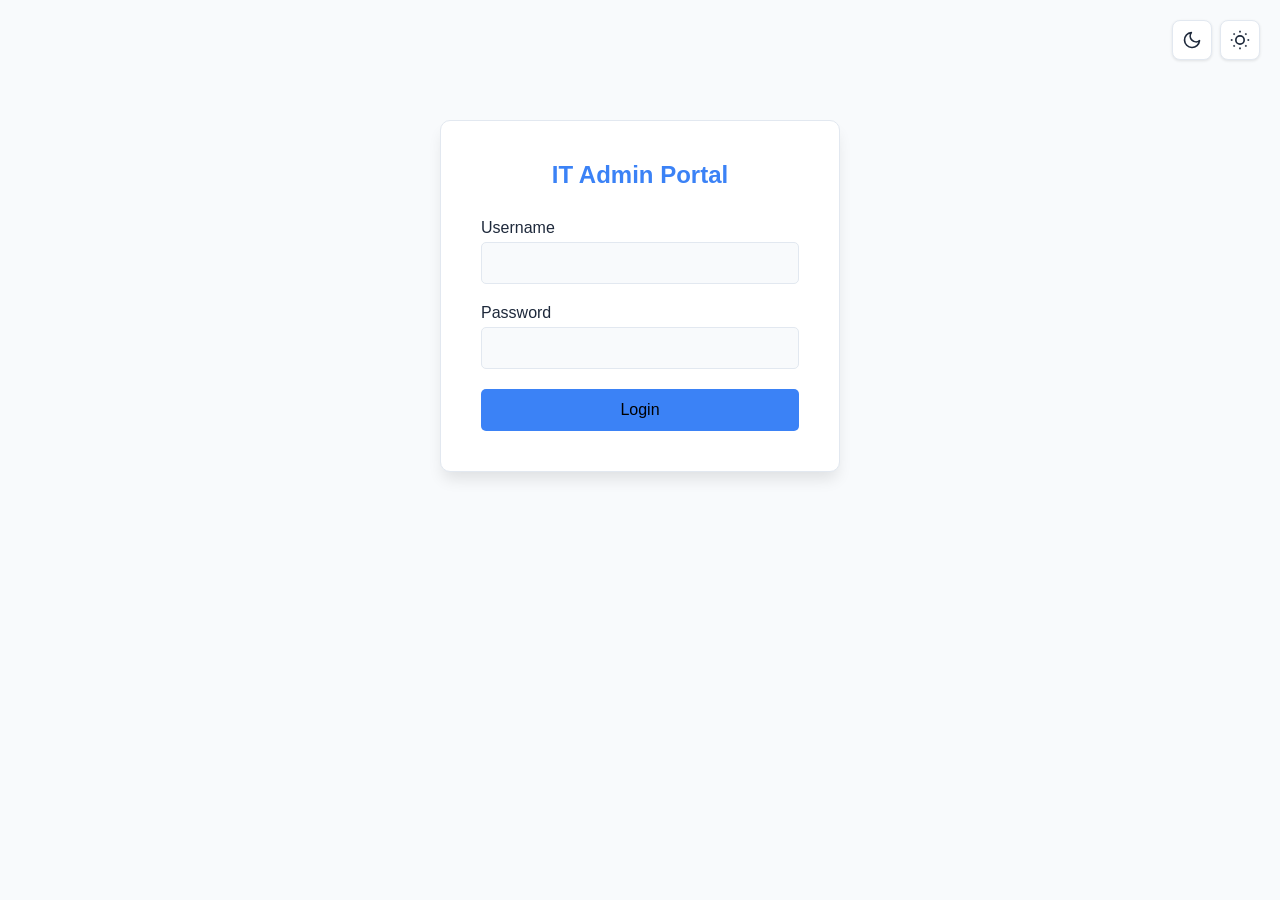
<file: static/admin.html>
<!DOCTYPE html>
<html lang="en">
<head>
    <meta charset="UTF-8">
    <meta name="viewport" content="width=device-width, initial-scale=1.0">
    <title>IT Admin Portal - Access Control Management</title>
    <style>
        :root {
            --primary-color: #3b82f6;
            --primary-hover: #2563eb;
            --primary-light: #dbeafe;
            --secondary-color: #64748b;
            --background: #f8fafc;
            --surface: #ffffff;
            --border: #e2e8f0;
            --text-primary: #1e293b;
            --text-secondary: #64748b;
            --success: #10b981;
            --danger: #ef4444;
            --warning: #f59e0b;
            --shadow: 0 1px 3px rgba(0, 0, 0, 0.1);
            --shadow-lg: 0 10px 15px -3px rgba(0, 0, 0, 0.1);
        }

        /* Theme: Purple */
        body.theme-purple {
            --primary-color: #9333ea;
            --primary-hover: #7e22ce;
            --primary-light: #f3e8ff;
        }

        /* Theme: Green */
        body.theme-green {
            --primary-color: #10b981;
            --primary-hover: #059669;
            --primary-light: #d1fae5;
        }

        /* Theme: Orange */
        body.theme-orange {
            --primary-color: #f97316;
            --primary-hover: #ea580c;
            --primary-light: #ffedd5;
        }


        /* Theme: Pink */
        body.theme-pink {
            --primary-color: #ec4899;
            --primary-hover: #db2777;
            --primary-light: #fce7f3;
        }

        /* Theme: Teal */
        body.theme-teal {
            --primary-color: #14b8a6;
            --primary-hover: #0d9488;
            --primary-light: #ccfbf1;
        }

        /* Theme: Red */
        body.theme-red {
            --primary-color: #ef4444;
            --primary-hover: #dc2626;
            --primary-light: #fee2e2;
        }

        /* Theme: Indigo */
        body.theme-indigo {
            --primary-color: #6366f1;
            --primary-hover: #4f46e5;
            --primary-light: #e0e7ff;
        }

        /* Theme: Emerald */
        body.theme-emerald {
            --primary-color: #059669;
            --primary-hover: #047857;
            --primary-light: #d1fae5;
        }

        /* Theme: Amber */
        body.theme-amber {
            --primary-color: #f59e0b;
            --primary-hover: #d97706;
            --primary-light: #fef3c7;
        }

        /* All themes use black text for better contrast */
        body.theme-blue .btn-primary,
        body.theme-blue .tab.active,
        body.theme-blue .stat-card,
        body.theme-blue .dark-mode-btn.active,
        body.theme-blue .btn-sm,
        body.theme-purple .btn-primary,
        body.theme-purple .tab.active,
        body.theme-purple .stat-card,
        body.theme-purple .dark-mode-btn.active,
        body.theme-purple .btn-sm,
        body.theme-green .btn-primary,
        body.theme-green .tab.active,
        body.theme-green .stat-card,
        body.theme-green .dark-mode-btn.active,
        body.theme-green .btn-sm,
        body.theme-orange .btn-primary,
        body.theme-orange .tab.active,
        body.theme-orange .stat-card,
        body.theme-orange .dark-mode-btn.active,
        body.theme-orange .btn-sm,
        body.theme-pink .btn-primary,
        body.theme-pink .tab.active,
        body.theme-pink .stat-card,
        body.theme-pink .dark-mode-btn.active,
        body.theme-pink .btn-sm,
        body.theme-teal .btn-primary,
        body.theme-teal .tab.active,
        body.theme-teal .stat-card,
        body.theme-teal .dark-mode-btn.active,
        body.theme-teal .btn-sm,
        body.theme-red .btn-primary,
        body.theme-red .tab.active,
        body.theme-red .stat-card,
        body.theme-red .dark-mode-btn.active,
        body.theme-red .btn-sm,
        body.theme-indigo .btn-primary,
        body.theme-indigo .tab.active,
        body.theme-indigo .stat-card,
        body.theme-indigo .dark-mode-btn.active,
        body.theme-indigo .btn-sm,
        body.theme-emerald .btn-primary,
        body.theme-emerald .tab.active,
        body.theme-emerald .stat-card,
        body.theme-emerald .dark-mode-btn.active,
        body.theme-emerald .btn-sm,
        body.theme-amber .btn-primary,
        body.theme-amber .tab.active,
        body.theme-amber .stat-card,
        body.theme-amber .dark-mode-btn.active,
        body.theme-amber .btn-sm,
        body.theme-cyan .btn-primary,
        body.theme-cyan .tab.active,
        body.theme-cyan .stat-card,
        body.theme-cyan .dark-mode-btn.active,
        body.theme-cyan .btn-sm,
        .btn-primary,
        .tab.active,
        .stat-card,
        .dark-mode-btn.active,
        .btn-sm {
            color: #000000 !important;
        }

        /* Theme: Cyan */
        body.theme-cyan {
            --primary-color: #06b6d4;
            --primary-hover: #0891b2;
            --primary-light: #cffafe;
        }

        /* Dark Mode - Base dark mode class */
        body.dark-mode {
            --background: #0f172a;
            --surface: #1e293b;
            --border: #334155;
            --text-primary: #f1f5f9;
            --text-secondary: #94a3b8;
            --hover-bg: #334155;  /* Dark mode hover background */
        }

        /* Dark Mode Variations - Only change background shades */
        body.dark-mode.dark-slate {
            --background: #0f172a;
            --surface: #1e293b;
            --border: #334155;
        }

        body.dark-mode.dark-zinc {
            --background: #18181b;
            --surface: #27272a;
            --border: #3f3f46;
        }

        body.dark-mode.dark-stone {
            --background: #1c1917;
            --surface: #292524;
            --border: #44403c;
        }

        body.dark-mode.dark-gray {
            --background: #111827;
            --surface: #1f2937;
            --border: #374151;
        }

        body.dark-mode.dark-neutral {
            --background: #171717;
            --surface: #262626;
            --border: #404040;
        }

        body.dark-mode.dark-charcoal {
            --background: #0a0a0a;
            --surface: #1a1a1a;
            --border: #2a2a2a;
        }

        body.dark-mode.dark-midnight {
            --background: #0c1222;
            --surface: #1a2332;
            --border: #2d3748;
        }

        body.dark-mode.dark-onyx {
            --background: #0d0d0d;
            --surface: #1c1c1c;
            --border: #2e2e2e;
        }

        * {
            margin: 0;
            padding: 0;
            box-sizing: border-box;
        }

        body {
            font-family: -apple-system, BlinkMacSystemFont, 'Segoe UI', Roboto, Oxygen, Ubuntu, Cantarell, sans-serif;
            background: var(--background);
            min-height: 100vh;
            padding: 20px;
            transition: background 0.3s ease, color 0.3s ease;
        }

        .container {
            max-width: 1400px;
            margin: 0 auto;
        }

        .header {
            background: var(--surface);
            padding: 25px;
            border-radius: 10px;
            box-shadow: var(--shadow-lg);
            margin-bottom: 30px;
            transition: all 0.3s ease;
            border: 1px solid var(--border);
        }

        .header h1 {
            color: var(--primary-color);
            margin-bottom: 10px;
        }

        .header p {
            color: var(--text-secondary);
        }

        .logout-btn {
            float: right;
            background: #dc3545;
            color: white;
            border: none;
            padding: 10px 20px;
            border-radius: 5px;
            cursor: pointer;
            font-size: 14px;
        }

        .logout-btn:hover {
            background: #c82333;
        }

        .login-container {
            max-width: 400px;
            margin: 100px auto;
            background: var(--surface);
            padding: 40px;
            border-radius: 10px;
            box-shadow: var(--shadow-lg);
            transition: all 0.3s ease;
            border: 1px solid var(--border);
        }

        .login-container h2 {
            color: var(--primary-color);
            margin-bottom: 30px;
            text-align: center;
        }

        .form-group {
            margin-bottom: 20px;
        }

        .form-group label {
            display: block;
            margin-bottom: 5px;
            color: var(--text-primary);
            font-weight: 500;
        }

        .form-group input {
            width: 100%;
            padding: 12px;
            border: 1px solid var(--border);
            border-radius: 5px;
            font-size: 14px;
            background: var(--background);
            color: var(--text-primary);
            transition: all 0.3s ease;
        }

        .form-group input:focus {
            outline: none;
            border-color: var(--primary-color);
        }

        .btn-primary {
            width: 100%;
            background: var(--primary-color);
            color: white;
            border: none;
            padding: 12px;
            border-radius: 5px;
            cursor: pointer;
            font-size: 16px;
            font-weight: 500;
            transition: background 0.2s ease;
        }

        .btn-primary:hover {
            background: var(--primary-hover);
        }

        .tabs {
            display: flex;
            gap: 10px;
            margin-bottom: 20px;
            background: var(--surface);
            padding: 15px;
            border-radius: 10px;
            box-shadow: var(--shadow);
            transition: all 0.3s ease;
            border: 1px solid var(--border);
        }

        .tab {
            padding: 12px 24px;
            border: none;
            background: var(--background);
            border-radius: 5px;
            cursor: pointer;
            font-size: 14px;
            font-weight: 500;
            transition: all 0.2s;
            color: var(--text-primary);
            border: 1px solid var(--border);
        }

        .tab:hover {
            background: var(--hover-bg, var(--primary-light));
            border-color: var(--primary-color);
        }

        .tab.active {
            background: var(--primary-color);
            color: white;
            border-color: var(--primary-color);
        }

        .tab-content {
            display: none;
            background: var(--surface);
            padding: 25px;
            border-radius: 10px;
            box-shadow: var(--shadow);
            transition: all 0.3s ease;
            border: 1px solid var(--border);
        }

        .tab-content.active {
            display: block;
        }

        .tab-content h2 {
            color: var(--primary-color);
            margin-bottom: 20px;
        }

        .tab-content h3 {
            color: var(--primary-color);
            margin-bottom: 15px;
            font-size: 1.25rem;
            font-weight: 600;
        }

        .stats-grid {
            display: grid;
            grid-template-columns: repeat(auto-fit, minmax(200px, 1fr));
            gap: 20px;
            margin-bottom: 30px;
        }

        .stat-card {
            background: var(--primary-color);
            color: white;
            padding: 20px;
            border-radius: 8px;
            box-shadow: var(--shadow);
            transition: transform 0.2s ease, box-shadow 0.2s ease;
        }

        .stat-card:hover {
            transform: translateY(-2px);
            box-shadow: var(--shadow-lg);
        }

        .stat-card h3 {
            font-size: 32px;
            margin-bottom: 5px;
        }

        .stat-card p {
            font-size: 14px;
            opacity: 0.9;
        }

        table {
            width: 100%;
            border-collapse: collapse;
            margin-top: 20px;
        }

        th, td {
            padding: 12px;
            text-align: left;
            border-bottom: 1px solid var(--border-color);
            color: var(--text-primary);
        }

        th {
            background: var(--background);
            font-weight: 600;
            transition: background 0.3s ease;
        }

        select {
            background: var(--background);
            color: var(--text-primary);
            border: 1px solid var(--border);
            transition: all 0.3s ease;
            padding: 8px;
            border-radius: 5px;
        }

        select:focus {
            outline: none;
            border-color: var(--primary-color);
        }

        .theme-selector {
            position: fixed;
            top: 20px;
            right: 20px;
            z-index: 1001;
            display: flex;
            gap: 0.5rem;
        }

        .theme-btn {
            background: var(--surface);
            border: 1px solid var(--border);
            width: 40px;
            height: 40px;
            border-radius: 8px;
            cursor: pointer;
            box-shadow: var(--shadow);
            display: flex;
            align-items: center;
            justify-content: center;
            transition: all 0.2s;
            color: var(--text-primary);
        }

        .theme-btn:hover {
            background: var(--hover-bg, var(--primary-light));
            border-color: var(--primary-color);
            transform: translateY(-1px);
            box-shadow: var(--shadow-lg);
        }

        .theme-dropdown {
            position: absolute;
            top: 55px;
            right: 0;
            background: var(--surface);
            border: 1px solid var(--border);
            border-radius: 8px;
            box-shadow: var(--shadow-lg);
            padding: 12px;
            display: none;
            min-width: 220px;
            max-height: 400px;
            overflow-y: auto;
            z-index: 1000;
        }

        .theme-dropdown.show {
            display: block;
        }

        .theme-dropdown-header {
            font-size: 0.75rem;
            font-weight: 600;
            color: var(--text-secondary);
            margin-bottom: 0.5rem;
            text-transform: uppercase;
            letter-spacing: 0.5px;
        }

        .theme-section-label {
            font-size: 0.75rem;
            font-weight: 600;
            color: var(--text-secondary);
            margin: 0.5rem 0;
            text-transform: uppercase;
            letter-spacing: 0.5px;
        }

        .theme-section-divider {
            height: 1px;
            background: var(--border);
            margin: 0.75rem 0;
        }

        .theme-colors {
            display: grid;
            grid-template-columns: repeat(5, 1fr);
            gap: 0.5rem;
        }

        .theme-color {
            width: 32px;
            height: 32px;
            border-radius: 50%;
            border: 2px solid transparent;
            cursor: pointer;
            position: relative;
            transition: all 0.2s;
        }

        .theme-color:hover {
            transform: scale(1.1);
            box-shadow: 0 2px 8px rgba(0, 0, 0, 0.15);
        }

        .theme-color.active {
            border-color: var(--text-primary);
            box-shadow: 0 0 0 3px rgba(0, 0, 0, 0.1);
        }

        .theme-color.active::after {
            content: '✓';
            position: absolute;
            top: 50%;
            left: 50%;
            transform: translate(-50%, -50%);
            color: white;
            font-size: 14px;
            font-weight: bold;
            text-shadow: 0 1px 2px rgba(0, 0, 0, 0.3);
        }

        /* Color theme swatches */
        .theme-color[data-theme="blue"] { background: linear-gradient(135deg, #3b82f6, #2563eb); }
        .theme-color[data-theme="purple"] { background: linear-gradient(135deg, #9333ea, #7e22ce); }
        .theme-color[data-theme="green"] { background: linear-gradient(135deg, #10b981, #059669); }
        .theme-color[data-theme="orange"] { background: linear-gradient(135deg, #f97316, #ea580c); }
        .theme-color[data-theme="pink"] { background: linear-gradient(135deg, #ec4899, #db2777); }
        .theme-color[data-theme="teal"] { background: linear-gradient(135deg, #14b8a6, #0d9488); }
        .theme-color[data-theme="red"] { background: linear-gradient(135deg, #ef4444, #dc2626); }
        .theme-color[data-theme="indigo"] { background: linear-gradient(135deg, #6366f1, #4f46e5); }
        .theme-color[data-theme="emerald"] { background: linear-gradient(135deg, #059669, #047857); }
        .theme-color[data-theme="amber"] { background: linear-gradient(135deg, #f59e0b, #d97706); }
        .theme-color[data-theme="cyan"] { background: linear-gradient(135deg, #06b6d4, #0891b2); }

        /* Dark mode swatches */
        .theme-color[data-theme="slate"] { background: linear-gradient(135deg, #0f172a, #1e293b); }
        .theme-color[data-theme="zinc"] { background: linear-gradient(135deg, #18181b, #27272a); }
        .theme-color[data-theme="stone"] { background: linear-gradient(135deg, #1c1917, #292524); }
        .theme-color[data-theme="gray"] { background: linear-gradient(135deg, #111827, #1f2937); }
        .theme-color[data-theme="neutral"] { background: linear-gradient(135deg, #171717, #262626); }
        .theme-color[data-theme="charcoal"] { background: linear-gradient(135deg, #0a0a0a, #1a1a1a); }
        .theme-color[data-theme="midnight"] { background: linear-gradient(135deg, #0c1222, #1a2332); }
        .theme-color[data-theme="onyx"] { background: linear-gradient(135deg, #0d0d0d, #1c1c1c); }

        .dark-mode-btn {
            background: var(--surface);
            border: 1px solid var(--border);
            color: var(--text-primary);
            border-radius: 8px;
            width: 40px;
            height: 40px;
            display: flex;
            align-items: center;
            justify-content: center;
            cursor: pointer;
            transition: all 0.2s;
            box-shadow: var(--shadow);
        }

        .dark-mode-btn:hover {
            background: var(--hover-bg, var(--primary-light));
            border-color: var(--primary-color);
            transform: translateY(-1px);
            box-shadow: var(--shadow-lg);
        }

        .dark-mode-btn.active {
            background: var(--primary-color);
            border-color: var(--primary-color);
            color: white;
        }

        .badge {
            display: inline-block;
            padding: 4px 12px;
            border-radius: 12px;
            font-size: 12px;
            font-weight: 500;
        }

        .badge-level-1 {
            background: #ffc107;
            color: #000;
        }

        .badge-level-2 {
            background: #17a2b8;
            color: white;
        }

        .badge-level-3 {
            background: #28a745;
            color: white;
        }

        .badge-admin {
            background: #dc3545;
            color: white;
        }

        .badge-none {
            background: #6c757d;
            color: white;
        }

        .btn {
            padding: 6px 12px;
            border: none;
            border-radius: 4px;
            cursor: pointer;
            font-size: 13px;
            margin-right: 5px;
            transition: all 0.2s ease;
        }

        .btn-sm {
            background: var(--primary-color);
            color: white;
        }

        .btn-sm:hover {
            background: var(--primary-hover);
        }

        .btn-danger {
            background: var(--danger);
            color: white;
        }

        .btn-danger:hover {
            background: #dc2626;
        }

        .btn-success {
            background: var(--success);
            color: white;
        }

        .btn-success:hover {
            background: #059669;
        }

        .modal {
            display: none;
            position: fixed;
            top: 0;
            left: 0;
            width: 100%;
            height: 100%;
            background: rgba(0,0,0,0.5);
            z-index: 1000;
            justify-content: center;
            align-items: center;
        }

        .modal.active {
            display: flex;
        }

        .modal-content {
            background: var(--surface);
            padding: 30px;
            border-radius: 10px;
            max-width: 500px;
            width: 90%;
            max-height: 80vh;
            overflow-y: auto;
            transition: all 0.3s ease;
            border: 1px solid var(--border);
            box-shadow: var(--shadow-lg);
        }

        .modal-content h3 {
            margin-bottom: 20px;
            color: var(--primary-color);
        }

        .document-list {
            max-height: 300px;
            overflow-y: auto;
            border: 1px solid var(--border);
            border-radius: 5px;
            padding: 10px;
            margin-top: 10px;
            background: var(--background);
        }

        .document-item {
            padding: 10px 12px;
            margin-bottom: 8px;
            background: var(--surface);
            border: 1px solid var(--border);
            border-radius: 4px;
            display: flex;
            align-items: center;
            transition: all 0.2s ease;
            cursor: pointer;
            gap: 12px;
        }

        .document-item:hover {
            background: var(--hover-bg, var(--primary-light));
            border-color: var(--primary-color);
        }

        .document-item input[type="checkbox"] {
            margin: 0;
            cursor: pointer;
            width: 18px;
            height: 18px;
            flex-shrink: 0;
        }

        .document-level-badge {
            display: inline-flex;
            align-items: center;
            justify-content: center;
            padding: 4px 10px;
            border-radius: 12px;
            font-size: 11px;
            font-weight: 600;
            text-transform: uppercase;
            letter-spacing: 0.5px;
            flex-shrink: 0;
            min-width: 60px;
        }

        .document-level-badge.level-low {
            background: #d4edda;
            color: #155724;
            border: 1px solid #c3e6cb;
        }

        .document-level-badge.level-medium {
            background: #fff3cd;
            color: #856404;
            border: 1px solid #ffeaa7;
        }

        .document-level-badge.level-high {
            background: #f8d7da;
            color: #721c24;
            border: 1px solid #f5c6cb;
        }

        .document-item label {
            color: var(--text-primary);
            cursor: pointer;
            user-select: none;
            flex: 1;
            margin: 0;
        }

        #documentSearchBox {
            transition: all 0.2s ease;
        }

        #documentSearchBox:focus {
            outline: none;
            border-color: var(--primary-color);
            box-shadow: 0 0 0 3px var(--primary-light);
        }

        .error-message {
            background: #f8d7da;
            color: #721c24;
            padding: 12px;
            border-radius: 5px;
            margin-bottom: 15px;
        }

        .success-message {
            background: #d4edda;
            color: #155724;
            padding: 12px;
            border-radius: 5px;
            margin-bottom: 15px;
        }

        .hidden {
            display: none;
        }

        select {
            width: 100%;
            padding: 10px;
            border: 1px solid #ddd;
            border-radius: 5px;
            font-size: 14px;
            margin-bottom: 15px;
        }
    </style>
</head>
<body>
    <!-- Theme Selector -->
    <div class="theme-selector">
        <button class="dark-mode-btn" onclick="toggleDarkMode()" title="Toggle dark mode">
            <svg xmlns="http://www.w3.org/2000/svg" width="20" height="20" viewBox="0 0 24 24" fill="none" stroke="currentColor" stroke-width="2" stroke-linecap="round" stroke-linejoin="round">
                <path d="M21 12.79A9 9 0 1 1 11.21 3 7 7 0 0 0 21 12.79z"></path>
            </svg>
        </button>
        <button class="theme-btn" onclick="toggleThemeDropdown()">
            <svg xmlns="http://www.w3.org/2000/svg" width="20" height="20" viewBox="0 0 24 24" fill="none" stroke="currentColor" stroke-width="2">
                <circle cx="12" cy="12" r="5"></circle>
                <line x1="12" y1="1" x2="12" y2="3"></line>
                <line x1="12" y1="21" x2="12" y2="23"></line>
                <line x1="4.22" y1="4.22" x2="5.64" y2="5.64"></line>
                <line x1="18.36" y1="18.36" x2="19.78" y2="19.78"></line>
                <line x1="1" y1="12" x2="3" y2="12"></line>
                <line x1="21" y1="12" x2="23" y2="12"></line>
                <line x1="4.22" y1="19.78" x2="5.64" y2="18.36"></line>
                <line x1="18.36" y1="5.64" x2="19.78" y2="4.22"></line>
            </svg>
        </button>
        <div id="themeDropdown" class="theme-dropdown">
            <div class="theme-dropdown-header">Accent Colors</div>
            <div class="theme-colors">
                <div class="theme-color active" data-theme="blue" title="Blue"></div>
                <div class="theme-color" data-theme="purple" title="Purple"></div>
                <div class="theme-color" data-theme="green" title="Green"></div>
                <div class="theme-color" data-theme="orange" title="Orange"></div>
                <div class="theme-color" data-theme="pink" title="Pink"></div>
                <div class="theme-color" data-theme="teal" title="Teal"></div>
                <div class="theme-color" data-theme="red" title="Red"></div>
                <div class="theme-color" data-theme="indigo" title="Indigo"></div>
                <div class="theme-color" data-theme="emerald" title="Emerald"></div>
                <div class="theme-color" data-theme="amber" title="Amber"></div>
                <div class="theme-color" data-theme="cyan" title="Cyan"></div>
            </div>

            <div class="theme-section-divider"></div>
            <div class="theme-section-label">Dark Mode Shades</div>
            <div class="theme-colors">
                <div class="theme-color" data-theme="slate" title="Slate"></div>
                <div class="theme-color" data-theme="zinc" title="Zinc"></div>
                <div class="theme-color" data-theme="stone" title="Stone"></div>
                <div class="theme-color" data-theme="gray" title="Gray"></div>
                <div class="theme-color" data-theme="neutral" title="Neutral"></div>
                <div class="theme-color" data-theme="charcoal" title="Charcoal"></div>
                <div class="theme-color" data-theme="midnight" title="Midnight"></div>
                <div class="theme-color" data-theme="onyx" title="Onyx"></div>
            </div>
        </div>
    </div>

    <!-- Login Screen -->
    <div id="loginScreen" class="login-container">
        <h2>IT Admin Portal</h2>
        <div id="loginError" class="error-message hidden"></div>
        <form id="loginForm">
            <div class="form-group">
                <label>Username</label>
                <input type="text" id="username" required>
            </div>
            <div class="form-group">
                <label>Password</label>
                <input type="password" id="password" required>
            </div>
            <button type="submit" class="btn-primary">Login</button>
        </form>
    </div>

    <!-- Admin Dashboard -->
    <div id="adminDashboard" class="container hidden">
        <div class="header">
            <button class="logout-btn" onclick="logout()">Logout</button>
            <h1>IT Admin Portal</h1>
            <p>Manage document access levels and user permissions</p>
        </div>

        <div id="messageContainer"></div>

        <!-- Statistics -->
        <div class="stats-grid">
            <div class="stat-card">
                <h3 id="statTotalDocs">0</h3>
                <p>Total Documents</p>
            </div>
            <div class="stat-card">
                <h3 id="statTotalUsers">0</h3>
                <p>Total Users</p>
            </div>
            <div class="stat-card">
                <h3 id="statLevel1">0</h3>
                <p>Low Level Users</p>
            </div>
            <div class="stat-card">
                <h3 id="statLevel2">0</h3>
                <p>Medium Level Users</p>
            </div>
            <div class="stat-card">
                <h3 id="statLevel3">0</h3>
                <p>High Level Users</p>
            </div>
        </div>

        <!-- Tabs -->
        <div class="tabs">
            <button class="tab active" onclick="switchTab('users')">User Management</button>
            <button class="tab" onclick="switchTab('documents')">Document Management</button>
            <button class="tab" onclick="switchTab('models')">Model Management</button>
        </div>

        <!-- User Management Tab -->
        <div id="usersTab" class="tab-content active">
            <h2>User Access Management</h2>

            <!-- Create User Section -->
            <div style="background: var(--background); padding: 20px; border-radius: 8px; margin-bottom: 20px;">
                <h3>Create New User</h3>
                <div style="display: grid; grid-template-columns: 1fr 1fr 1fr auto; gap: 15px;">
                    <div style="display: flex; flex-direction: column;">
                        <label for="newUsername" style="color: var(--text-primary); font-weight: 500; margin-bottom: 5px; height: 20px;">Username</label>
                        <input type="text" id="newUsername" placeholder="Enter username" style="padding: 10px 12px; border: 1px solid var(--border); border-radius: 5px; background: var(--surface); color: var(--text-primary); width: 100%; height: 42px; font-size: 14px;">
                    </div>
                    <div style="display: flex; flex-direction: column;">
                        <label for="newUserPin" style="color: var(--text-primary); font-weight: 500; margin-bottom: 5px; height: 20px;">PIN (Optional)</label>
                        <input type="password" id="newUserPin" placeholder="Leave empty for no PIN" style="padding: 10px 12px; border: 1px solid var(--border); border-radius: 5px; background: var(--surface); color: var(--text-primary); width: 100%; height: 42px; font-size: 14px;">
                    </div>
                    <div style="display: flex; flex-direction: column;">
                        <label for="newUserAccessLevel" style="color: var(--text-primary); font-weight: 500; margin-bottom: 5px; height: 20px;">Access Level</label>
                        <select id="newUserAccessLevel" style="padding: 10px 12px; border: 1px solid var(--border); border-radius: 5px; background: var(--surface); color: var(--text-primary); width: 100%; height: 42px; font-size: 14px;">
                            <option value="1">Low Level Access</option>
                            <option value="2">Medium Level Access</option>
                            <option value="3">High Level Access</option>
                        </select>
                    </div>
                    <div style="display: flex; flex-direction: column;">
                        <div style="height: 20px; margin-bottom: 5px;"></div>
                        <button class="btn btn-success" onclick="createUser()" style="margin: 0; padding: 10px 20px; height: 42px;">Create User</button>
                    </div>
                </div>
            </div>

            <table id="usersTable">
                <thead>
                    <tr>
                        <th>Username</th>
                        <th>User ID</th>
                        <th>Access Level</th>
                        <th>Documents</th>
                        <th>Actions</th>
                    </tr>
                </thead>
                <tbody></tbody>
            </table>
        </div>

        <!-- Document Management Tab -->
        <div id="documentsTab" class="tab-content">
            <h2>Document Access Levels</h2>
            <button class="btn btn-success" onclick="syncDocuments()">Sync Documents</button>
            <table id="documentsTable">
                <thead>
                    <tr>
                        <th>Filename</th>
                        <th>Access Level</th>
                        <th>Created At</th>
                        <th>Actions</th>
                    </tr>
                </thead>
                <tbody></tbody>
            </table>
        </div>

        <!-- Model Management Tab -->
        <div id="modelsTab" class="tab-content">
            <h2>Ollama Model Management</h2>

            <!-- Current Models Section -->
            <div style="background: var(--background); padding: 20px; border-radius: 8px; margin-bottom: 20px;">
                <h3>Current Models</h3>
                <div style="display: grid; grid-template-columns: 1fr 1fr; gap: 20px;">
                    <div class="form-group">
                        <label>LLM Model (for chat)</label>
                        <select id="llmModelSelect" class="form-control">
                            <option value="">Loading...</option>
                        </select>
                    </div>
                    <div class="form-group">
                        <label>Embedding Model (for vector search)</label>
                        <select id="embeddingModelSelect" class="form-control">
                            <option value="">Loading...</option>
                        </select>
                    </div>
                </div>
                <button class="btn btn-success" onclick="saveModelSelection()" style="margin-top: 10px;">
                    💾 Save Model Selection
                </button>
                <button class="btn btn-sm" onclick="refreshModels()" style="margin-top: 10px; margin-left: 10px;">
                    🔄 Refresh Model List
                </button>
            </div>

            <!-- RAG Mode Configuration Section -->
            <div style="background: var(--background); padding: 20px; border-radius: 8px; margin-bottom: 20px;">
                <h3>RAG Mode Configuration</h3>
                <p style="color: var(--text-secondary); margin-bottom: 15px;">
                    Choose between Simple RAG and Agentic RAG for query processing
                </p>
                <div class="form-group">
                    <label style="display: flex; align-items: center; gap: 10px; cursor: pointer;">
                        <input type="checkbox" id="agenticRagToggle" style="width: 20px; height: 20px; cursor: pointer;">
                        <span style="font-weight: 500;">Enable Agentic RAG (Recommended)</span>
                    </label>
                    <div style="margin-top: 10px; padding: 12px; background: var(--surface); border-radius: 5px; border-left: 4px solid var(--primary-color);">
                        <p style="margin: 0; font-size: 13px; color: var(--text-secondary);">
                            <strong>Agentic RAG:</strong> Intelligently selects tools based on query type (VectorSearch, TableQuery, DocumentDetails, etc.). Best for complex queries, numerical analysis, and multi-document research.
                        </p>
                        <p style="margin: 10px 0 0 0; font-size: 13px; color: var(--text-secondary);">
                            <strong>Simple RAG:</strong> Direct vector search and retrieval. Faster for simple factual questions.
                        </p>
                    </div>
                </div>
                <button class="btn btn-success" onclick="saveRagMode()" style="margin-top: 10px;">
                    💾 Save RAG Mode
                </button>
            </div>

            <!-- Install New Model Section -->
            <div style="background: var(--background); padding: 20px; border-radius: 8px; margin-bottom: 20px;">
                <h3>Install New Model</h3>
                <p style="color: var(--text-secondary); margin-bottom: 15px;">
                    Browse available models at
                    <a href="https://ollama.com/library" target="_blank" style="color: var(--primary-color);">
                        https://ollama.com/library
                    </a>
                </p>
                <div style="display: flex; gap: 10px; align-items: center;">
                    <input
                        type="text"
                        id="newModelName"
                        placeholder="Enter model name (e.g., llama2, mistral, codellama)"
                        style="flex: 1; padding: 10px 12px; border: 1px solid var(--border); border-radius: 5px; background: var(--surface); color: var(--text-primary);"
                    >
                    <button class="btn-success" onclick="installNewModel()" style="padding: 10px 20px; white-space: nowrap;">
                        📥 Install Model
                    </button>
                </div>
                <div id="installStatus" style="margin-top: 10px;"></div>
            </div>

            <!-- Available Models Table -->
            <div style="display: flex; justify-content: space-between; align-items: center; margin-bottom: 15px;">
                <h3>Installed Models</h3>
                <button class="btn btn-sm" onclick="refreshModels()" title="Refresh model list">
                    🔄 Refresh Models
                </button>
            </div>
            <div id="modelsLoadingError" style="display: none; background: #fee2e2; color: #dc2626; padding: 12px; border-radius: 5px; margin-bottom: 15px;">
                <strong>Error loading models:</strong> <span id="modelsErrorMessage"></span>
            </div>
            <table id="modelsTable">
                <thead>
                    <tr>
                        <th>Model Name</th>
                        <th>Type</th>
                        <th>Status</th>
                    </tr>
                </thead>
                <tbody id="modelsTableBody">
                    <tr>
                        <td colspan="3" style="text-align: center;">Loading models...</td>
                    </tr>
                </tbody>
            </table>
        </div>
    </div>

    <!-- Assign Access Level Modal -->
    <div id="assignLevelModal" class="modal">
        <div class="modal-content">
            <h3>Assign Access Level</h3>
            <div id="modalError" class="error-message hidden"></div>
            <form id="assignLevelForm">
                <input type="hidden" id="modalUserId">
                <div class="form-group">
                    <label>User</label>
                    <input type="text" id="modalUserName" readonly>
                </div>
                <div class="form-group">
                    <label>Access Level</label>
                    <select id="modalAccessLevel" required>
                        <option value="1">Low Level Access</option>
                        <option value="2">Medium Level Access</option>
                        <option value="3">High Level Access</option>
                        <option value="99">Administrator</option>
                    </select>
                </div>
                <button type="submit" class="btn-primary">Assign Level</button>
                <button type="button" class="btn btn-danger" onclick="closeModal()">Cancel</button>
            </form>
        </div>
    </div>

    <!-- Assign Documents Modal -->
    <div id="assignDocsModal" class="modal">
        <div class="modal-content">
            <h3>Assign Specific Documents</h3>
            <div id="docsModalError" class="error-message hidden"></div>
            <input type="hidden" id="docsModalUserId">
            <div class="form-group">
                <label>User</label>
                <input type="text" id="docsModalUserName" readonly>
            </div>
            <div class="form-group">
                <label>Select Documents</label>
                <div style="display: flex; gap: 10px; margin-bottom: 10px;">
                    <input
                        type="text"
                        id="documentSearchBox"
                        placeholder="Search documents by name..."
                        style="flex: 1; padding: 8px 12px; border: 1px solid var(--border); border-radius: 5px; background: var(--surface); color: var(--text-primary);"
                        oninput="filterDocuments()"
                    >
                    <button class="btn btn-sm" onclick="toggleSelectAll()" id="selectAllBtn" style="white-space: nowrap; min-width: 120px;">
                        Select All
                    </button>
                </div>
                <div id="documentsList" class="document-list"></div>
            </div>
            <button class="btn-primary" onclick="assignDocuments()">Assign Selected Documents</button>
            <button class="btn btn-danger" onclick="closeDocsModal()">Cancel</button>
        </div>
    </div>

    <!-- Update Document Access Modal -->
    <div id="updateDocModal" class="modal">
        <div class="modal-content">
            <h3>Update Document Access Level</h3>
            <input type="hidden" id="updateDocId">
            <div class="form-group">
                <label>Document</label>
                <input type="text" id="updateDocName" readonly>
            </div>
            <div class="form-group">
                <label>Access Level Required</label>
                <select id="updateDocAccessLevel">
                    <option value="1">Low Level Access</option>
                    <option value="2">Medium Level Access</option>
                    <option value="3">High Level Access</option>
                </select>
            </div>
            <button class="btn-primary" onclick="updateDocumentAccess()">Update</button>
            <button class="btn btn-danger" onclick="closeDocModal()">Cancel</button>
        </div>
    </div>

    <script>
        let currentAdmin = null;
        const API_BASE = '/api';

        // Login functionality
        document.getElementById('loginForm').addEventListener('submit', async (e) => {
            e.preventDefault();
            const username = document.getElementById('username').value;
            const password = document.getElementById('password').value;

            try {
                const response = await fetch(`${API_BASE}/admin/login`, {
                    method: 'POST',
                    headers: {'Content-Type': 'application/json'},
                    body: JSON.stringify({username, password})
                });

                const data = await response.json();

                if (response.ok) {
                    currentAdmin = data.admin;
                    document.getElementById('loginScreen').classList.add('hidden');
                    document.getElementById('adminDashboard').classList.remove('hidden');
                    loadDashboard();
                } else {
                    showError('loginError', data.detail || 'Login failed');
                }
            } catch (error) {
                showError('loginError', 'Connection error: ' + error.message);
            }
        });

        function logout() {
            currentAdmin = null;
            document.getElementById('adminDashboard').classList.add('hidden');
            document.getElementById('loginScreen').classList.remove('hidden');
            document.getElementById('username').value = '';
            document.getElementById('password').value = '';
        }

        async function loadDashboard() {
            await loadStatistics();
            await loadUsers();
            await loadDocuments();
            await loadModels();
        }

        async function loadStatistics() {
            try {
                const response = await fetch(`${API_BASE}/admin/statistics`);
                const stats = await response.json();

                document.getElementById('statTotalDocs').textContent = stats.total_documents;
                document.getElementById('statTotalUsers').textContent = stats.total_users;
                document.getElementById('statLevel1').textContent = stats.users_by_level.level_1;
                document.getElementById('statLevel2').textContent = stats.users_by_level.level_2;
                document.getElementById('statLevel3').textContent = stats.users_by_level.level_3;
            } catch (error) {
                console.error('Error loading statistics:', error);
            }
        }

        async function loadUsers() {
            try {
                const response = await fetch(`${API_BASE}/admin/users`);
                const data = await response.json();
                const tbody = document.querySelector('#usersTable tbody');
                tbody.innerHTML = '';

                data.users.forEach(user => {
                    const row = tbody.insertRow();
                    row.innerHTML = `
                        <td>${user.username}${user.is_guest ? ' <span class="badge badge-none">Guest</span>' : ''}</td>
                        <td style="font-size: 11px; color: #666;">${user.user_id}</td>
                        <td>${getAccessLevelBadge(user.access_level)}</td>
                        <td>${user.accessible_documents_count} documents</td>
                        <td>
                            <button class="btn btn-sm" onclick="openAssignLevelModal('${user.user_id}', '${user.username}', ${user.access_level})">
                                Set Level
                            </button>
                            <button class="btn btn-sm" onclick="openAssignDocsModal('${user.user_id}', '${user.username}')">
                                Assign Docs
                            </button>
                        </td>
                    `;
                });
            } catch (error) {
                console.error('Error loading users:', error);
            }
        }

        async function createUser() {
            const username = document.getElementById('newUsername').value.trim();
            const pin = document.getElementById('newUserPin').value.trim();
            const accessLevel = parseInt(document.getElementById('newUserAccessLevel').value);

            if (!username) {
                alert('Please enter a username');
                return;
            }

            try {
                // First create the profile
                const profileResponse = await fetch(`${API_BASE}/profiles`, {
                    method: 'POST',
                    headers: { 'Content-Type': 'application/json' },
                    body: JSON.stringify({
                        name: username,
                        pin: pin || null,
                        hint: null
                    })
                });

                if (!profileResponse.ok) {
                    throw new Error('Failed to create profile');
                }

                const profileData = await profileResponse.json();
                const userId = profileData.id;

                // Then assign access level
                const accessResponse = await fetch(`${API_BASE}/admin/users/${userId}/access-level`, {
                    method: 'POST',
                    headers: { 'Content-Type': 'application/json' },
                    body: JSON.stringify({
                        user_id: userId,
                        access_level: accessLevel
                    })
                });

                if (!accessResponse.ok) {
                    throw new Error('Failed to assign access level');
                }

                alert(`User "${username}" created successfully with ${accessLevel === 1 ? 'Low Level Access' : accessLevel === 2 ? 'Medium Level Access' : 'High Level Access'}`);

                // Clear form
                document.getElementById('newUsername').value = '';
                document.getElementById('newUserPin').value = '';
                document.getElementById('newUserAccessLevel').value = '1';

                // Reload users table
                await loadUsers();

            } catch (error) {
                console.error('Error creating user:', error);
                alert('Error creating user: ' + error.message);
            }
        }

        async function loadDocuments() {
            try {
                const response = await fetch(`${API_BASE}/admin/documents`);
                const data = await response.json();
                const tbody = document.querySelector('#documentsTable tbody');
                tbody.innerHTML = '';

                data.documents.forEach(doc => {
                    const row = tbody.insertRow();
                    const date = new Date(doc.created_at).toLocaleDateString();
                    row.innerHTML = `
                        <td>${doc.filename}</td>
                        <td>${getAccessLevelBadge(doc.access_level)}</td>
                        <td>${date}</td>
                        <td>
                            <button class="btn btn-sm" onclick="openDocModal('${doc.id}', '${doc.filename}', ${doc.access_level})">
                                Change Level
                            </button>
                        </td>
                    `;
                });
            } catch (error) {
                console.error('Error loading documents:', error);
            }
        }

        function getAccessLevelBadge(level) {
            if (level === null) return '<span class="badge badge-none">No Access</span>';
            if (level === 1) return '<span class="badge badge-level-1">Low Level Access</span>';
            if (level === 2) return '<span class="badge badge-level-2">Medium Level Access</span>';
            if (level === 3) return '<span class="badge badge-level-3">High Level Access</span>';
            if (level === 99) return '<span class="badge badge-admin">Admin</span>';
            return '<span class="badge badge-none">Unknown</span>';
        }

        function switchTab(tab) {
            document.querySelectorAll('.tab').forEach(t => t.classList.remove('active'));
            document.querySelectorAll('.tab-content').forEach(c => c.classList.remove('active'));

            event.target.classList.add('active');
            document.getElementById(`${tab}Tab`).classList.add('active');
        }

        function openAssignLevelModal(userId, userName, currentLevel) {
            document.getElementById('modalUserId').value = userId;
            document.getElementById('modalUserName').value = userName;
            document.getElementById('modalAccessLevel').value = currentLevel || 1;
            document.getElementById('assignLevelModal').classList.add('active');
        }

        function closeModal() {
            document.getElementById('assignLevelModal').classList.remove('active');
        }

        document.getElementById('assignLevelForm').addEventListener('submit', async (e) => {
            e.preventDefault();
            const userId = document.getElementById('modalUserId').value;
            const accessLevel = parseInt(document.getElementById('modalAccessLevel').value);

            try {
                const response = await fetch(`${API_BASE}/admin/users/${userId}/access-level`, {
                    method: 'POST',
                    headers: {'Content-Type': 'application/json'},
                    body: JSON.stringify({user_id: userId, access_level: accessLevel})
                });

                const data = await response.json();

                if (response.ok) {
                    showMessage('Access level assigned successfully!', 'success');
                    closeModal();
                    loadDashboard();
                } else {
                    showError('modalError', data.detail || 'Failed to assign access level');
                }
            } catch (error) {
                showError('modalError', 'Connection error: ' + error.message);
            }
        });

        async function openAssignDocsModal(userId, userName) {
            document.getElementById('docsModalUserId').value = userId;
            document.getElementById('docsModalUserName').value = userName;

            try {
                // Fetch documents filtered by user's access level
                const response = await fetch(`${API_BASE}/admin/documents?user_id=${userId}`);
                const data = await response.json();
                const container = document.getElementById('documentsList');
                container.innerHTML = '';

                if (data.documents.length === 0) {
                    container.innerHTML = '<p style="color: #666; padding: 10px;">No documents available for this user\'s access level.</p>';
                } else {
                    data.documents.forEach(doc => {
                        const item = document.createElement('div');
                        item.className = 'document-item';

                        const checkbox = document.createElement('input');
                        checkbox.type = 'checkbox';
                        checkbox.id = `doc_${doc.id}`;
                        checkbox.value = doc.id;
                        checkbox.addEventListener('change', updateSelectAllButtonText);

                        // Create access level badge
                        const badge = document.createElement('span');
                        badge.className = 'document-level-badge';

                        if (doc.access_level === 1) {
                            badge.classList.add('level-low');
                            badge.textContent = 'Low';
                        } else if (doc.access_level === 2) {
                            badge.classList.add('level-medium');
                            badge.textContent = 'Med';
                        } else {
                            badge.classList.add('level-high');
                            badge.textContent = 'High';
                        }

                        const label = document.createElement('label');
                        label.htmlFor = `doc_${doc.id}`;
                        label.textContent = doc.filename;

                        item.appendChild(checkbox);
                        item.appendChild(badge);
                        item.appendChild(label);
                        container.appendChild(item);
                    });
                }

                // Reset search box and button
                document.getElementById('documentSearchBox').value = '';
                document.getElementById('selectAllBtn').textContent = 'Select All';

                document.getElementById('assignDocsModal').classList.add('active');
            } catch (error) {
                console.error('Error loading documents:', error);
            }
        }

        function closeDocsModal() {
            document.getElementById('assignDocsModal').classList.remove('active');
            // Reset search box and button when closing
            document.getElementById('documentSearchBox').value = '';
            document.getElementById('selectAllBtn').textContent = 'Select All';
        }

        function toggleSelectAll() {
            const checkboxes = document.querySelectorAll('#documentsList input[type="checkbox"]');
            const visibleCheckboxes = Array.from(checkboxes).filter(cb => {
                const item = cb.closest('.document-item');
                return item && item.style.display !== 'none';
            });

            const btn = document.getElementById('selectAllBtn');
            const allChecked = visibleCheckboxes.every(cb => cb.checked);

            if (allChecked) {
                // Deselect all visible
                visibleCheckboxes.forEach(cb => cb.checked = false);
                btn.textContent = 'Select All';
            } else {
                // Select all visible
                visibleCheckboxes.forEach(cb => cb.checked = true);
                btn.textContent = 'Deselect All';
            }
        }

        function filterDocuments() {
            const searchTerm = document.getElementById('documentSearchBox').value.toLowerCase();
            const documentItems = document.querySelectorAll('#documentsList .document-item');

            let visibleCount = 0;
            documentItems.forEach(item => {
                const label = item.querySelector('label');
                const filename = label.textContent.toLowerCase();

                if (filename.includes(searchTerm)) {
                    item.style.display = 'flex';
                    visibleCount++;
                } else {
                    item.style.display = 'none';
                }
            });

            // Update the select all button text based on current state
            updateSelectAllButtonText();
        }

        function updateSelectAllButtonText() {
            const checkboxes = document.querySelectorAll('#documentsList input[type="checkbox"]');
            const visibleCheckboxes = Array.from(checkboxes).filter(cb => {
                const item = cb.closest('.document-item');
                return item && item.style.display !== 'none';
            });

            const btn = document.getElementById('selectAllBtn');
            if (visibleCheckboxes.length === 0) {
                btn.textContent = 'Select All';
                return;
            }

            const allChecked = visibleCheckboxes.every(cb => cb.checked);
            btn.textContent = allChecked ? 'Deselect All' : 'Select All';
        }

        async function assignDocuments() {
            const userId = document.getElementById('docsModalUserId').value;
            const checkboxes = document.querySelectorAll('#documentsList input[type="checkbox"]:checked');
            const documentIds = Array.from(checkboxes).map(cb => cb.value);

            if (documentIds.length === 0) {
                showError('docsModalError', 'Please select at least one document');
                return;
            }

            try {
                const response = await fetch(`${API_BASE}/admin/users/${userId}/assign-documents`, {
                    method: 'POST',
                    headers: {'Content-Type': 'application/json'},
                    body: JSON.stringify({user_id: userId, document_ids: documentIds})
                });

                const data = await response.json();

                if (response.ok) {
                    showMessage('Documents assigned successfully!', 'success');
                    closeDocsModal();
                    loadUsers();
                } else {
                    showError('docsModalError', data.detail || 'Failed to assign documents');
                }
            } catch (error) {
                showError('docsModalError', 'Connection error: ' + error.message);
            }
        }

        function openDocModal(docId, filename, currentLevel) {
            document.getElementById('updateDocId').value = docId;
            document.getElementById('updateDocName').value = filename;
            document.getElementById('updateDocAccessLevel').value = currentLevel;
            document.getElementById('updateDocModal').classList.add('active');
        }

        function closeDocModal() {
            document.getElementById('updateDocModal').classList.remove('active');
        }

        async function updateDocumentAccess() {
            const docId = document.getElementById('updateDocId').value;
            const accessLevel = parseInt(document.getElementById('updateDocAccessLevel').value);

            try {
                const response = await fetch(`${API_BASE}/admin/documents/${docId}/access-level`, {
                    method: 'PUT',
                    headers: {'Content-Type': 'application/json'},
                    body: JSON.stringify({document_id: docId, access_level: accessLevel})
                });

                const data = await response.json();

                if (response.ok) {
                    showMessage('Document access level updated!', 'success');
                    closeDocModal();
                    loadDocuments();
                } else {
                    alert(data.detail || 'Failed to update document');
                }
            } catch (error) {
                alert('Connection error: ' + error.message);
            }
        }

        async function syncDocuments() {
            try {
                const response = await fetch(`${API_BASE}/admin/documents/sync`, {
                    method: 'POST'
                });

                const data = await response.json();

                if (response.ok) {
                    showMessage(data.message, 'success');
                    loadDashboard();
                } else {
                    alert(data.detail || 'Failed to sync documents');
                }
            } catch (error) {
                alert('Connection error: ' + error.message);
            }
        }

        function showError(elementId, message) {
            const element = document.getElementById(elementId);
            element.textContent = message;
            element.classList.remove('hidden');
            setTimeout(() => element.classList.add('hidden'), 5000);
        }

        function showMessage(message, type) {
            const container = document.getElementById('messageContainer');
            const div = document.createElement('div');
            div.className = type === 'success' ? 'success-message' : 'error-message';
            div.textContent = message;
            container.appendChild(div);
            setTimeout(() => div.remove(), 5000);
        }

        // Theme Management
        const colorThemes = ['blue', 'purple', 'green', 'orange', 'pink', 'teal', 'red', 'indigo', 'emerald', 'amber', 'cyan'];
        const darkShades = ['slate', 'zinc', 'stone', 'gray', 'neutral', 'charcoal', 'midnight', 'onyx'];

        function toggleThemeDropdown() {
            const dropdown = document.getElementById('themeDropdown');
            dropdown.classList.toggle('show');
        }

        function applyColorTheme(theme) {
            // Remove all color theme classes
            colorThemes.forEach(t => {
                if (t !== 'blue') {
                    document.body.classList.remove(`theme-${t}`);
                }
            });

            // Add new color theme (blue is default, no class needed)
            if (theme !== 'blue') {
                document.body.classList.add(`theme-${theme}`);
            }

            localStorage.setItem('adminColorTheme', theme);
        }

        function applyDarkMode(enabled, shade = 'slate') {
            // Remove all dark shade classes
            darkShades.forEach(s => {
                document.body.classList.remove(`dark-${s}`);
            });

            if (enabled) {
                document.body.classList.add('dark-mode');
                document.body.classList.add(`dark-${shade}`);
                localStorage.setItem('adminDarkMode', 'true');
                localStorage.setItem('adminDarkShade', shade);
            } else {
                document.body.classList.remove('dark-mode');
                localStorage.setItem('adminDarkMode', 'false');
            }
        }

        function getCurrentDarkShade() {
            // First check if any shade is currently active in the DOM
            for (const shade of darkShades) {
                if (document.body.classList.contains(`dark-${shade}`)) {
                    return shade;
                }
            }
            // If no shade in DOM, check localStorage
            const savedShade = localStorage.getItem('adminDarkShade');
            return savedShade || 'slate';
        }

        function getCurrentColorTheme() {
            for (const theme of colorThemes) {
                if (theme === 'blue') {
                    const hasOtherTheme = colorThemes.some(t => t !== 'blue' && document.body.classList.contains(`theme-${t}`));
                    if (!hasOtherTheme) return 'blue';
                } else if (document.body.classList.contains(`theme-${theme}`)) {
                    return theme;
                }
            }
            return 'blue';
        }

        function updateActiveStates() {
            const isDarkMode = document.body.classList.contains('dark-mode');
            const currentColor = getCurrentColorTheme();
            const currentShade = getCurrentDarkShade();

            document.querySelectorAll('.theme-color').forEach(opt => {
                const theme = opt.getAttribute('data-theme');
                opt.classList.remove('active');

                // Check if this is a dark shade (slate, zinc, etc.)
                if (darkShades.includes(theme)) {
                    if (isDarkMode && theme === currentShade) {
                        opt.classList.add('active');
                    }
                } else {
                    // Color theme (blue, purple, etc.)
                    if (theme === currentColor) {
                        opt.classList.add('active');
                    }
                }
            });
            
            // Update dark mode button active state
            const darkModeBtn = document.querySelector('.dark-mode-btn');
            if (darkModeBtn) {
                if (isDarkMode) {
                    darkModeBtn.classList.add('active');
                } else {
                    darkModeBtn.classList.remove('active');
                }
            }
        }

        // Theme color click handlers
        document.querySelectorAll('.theme-color').forEach(option => {
            option.addEventListener('click', function() {
                const theme = this.getAttribute('data-theme');

                if (darkShades.includes(theme)) {
                    // It's a dark shade - apply dark mode with this shade
                    applyDarkMode(true, theme);
                } else {
                    // It's a color theme - apply it
                    applyColorTheme(theme);
                }

                updateActiveStates();
                document.getElementById('themeDropdown').classList.remove('show');
            });
        });

        // Dark mode toggle function
        function toggleDarkMode() {
            const isCurrentlyDark = document.body.classList.contains('dark-mode');
            const currentShade = getCurrentDarkShade();

            if (isCurrentlyDark) {
                // Disable dark mode
                applyDarkMode(false);
            } else {
                // Enable dark mode with current shade (or default to slate if no shade selected yet)
                applyDarkMode(true, currentShade);
            }

            updateActiveStates();
        }
        
        // Update active states function - includes dark mode button state
        function updateActiveStates() {
            const isDarkMode = document.body.classList.contains('dark-mode');
            const currentColor = getCurrentColorTheme();
            const currentShade = getCurrentDarkShade();
            
            // Update theme color active states
            document.querySelectorAll('.theme-color').forEach(opt => {
                const theme = opt.getAttribute('data-theme');
                opt.classList.remove('active');

                // Check if this is a dark shade (slate, zinc, etc.)
                if (darkShades.includes(theme)) {
                    if (isDarkMode && theme === currentShade) {
                        opt.classList.add('active');
                    }
                } else {
                    // Color theme (blue, purple, etc.)
                    if (theme === currentColor) {
                        opt.classList.add('active');
                    }
                }
            });
            
            // Update dark mode button active state
            const darkModeBtn = document.querySelector('.dark-mode-btn');
            if (darkModeBtn) {
                if (isDarkMode) {
                    darkModeBtn.classList.add('active');
                } else {
                    darkModeBtn.classList.remove('active');
                }
            }
        }

        // Load saved theme on page load
        const savedColorTheme = localStorage.getItem('adminColorTheme') || 'blue';
        const savedDarkMode = localStorage.getItem('adminDarkMode') === 'true';
        const savedDarkShade = localStorage.getItem('adminDarkShade') || 'slate';

        applyColorTheme(savedColorTheme);
        if (savedDarkMode) {
            applyDarkMode(true, savedDarkShade);
        }
        updateActiveStates();

        // Close dropdown when clicking outside
        document.addEventListener('click', function(event) {
            const themeSelector = document.querySelector('.theme-selector');
            const dropdown = document.getElementById('themeDropdown');
            if (!themeSelector.contains(event.target)) {
                dropdown.classList.remove('show');
            }
        });

        // ============================================================================
        // MODEL MANAGEMENT FUNCTIONS
        // ============================================================================

        async function loadModels() {
            console.log('loadModels() called');
            const errorDiv = document.getElementById('modelsLoadingError');
            const errorMessage = document.getElementById('modelsErrorMessage');

            try {
                // Hide error message
                errorDiv.style.display = 'none';

                // Load available models
                console.log('Fetching models from:', `${API_BASE}/models/available`);
                const modelsResponse = await fetch(`${API_BASE}/models/available`);
                console.log('Models response status:', modelsResponse.status);

                if (!modelsResponse.ok) {
                    throw new Error(`HTTP ${modelsResponse.status}: ${modelsResponse.statusText}`);
                }

                const modelsData = await modelsResponse.json();
                console.log('Models data received:', modelsData);

                // Load current model selection
                console.log('Fetching current config from:', `${API_BASE}/models/current`);
                const currentResponse = await fetch(`${API_BASE}/models/current`);
                console.log('Current response status:', currentResponse.status);

                if (!currentResponse.ok) {
                    throw new Error(`HTTP ${currentResponse.status}: ${currentResponse.statusText}`);
                }

                const currentData = await currentResponse.json();
                console.log('Current config received:', currentData);

                // Set RAG mode toggle
                const agenticRagToggle = document.getElementById('agenticRagToggle');
                if (agenticRagToggle) {
                    agenticRagToggle.checked = currentData.use_agentic_rag !== false;
                }

                // Populate dropdowns
                const llmSelect = document.getElementById('llmModelSelect');
                const embeddingSelect = document.getElementById('embeddingModelSelect');

                llmSelect.innerHTML = '';
                embeddingSelect.innerHTML = '';

                if (modelsData.models && modelsData.models.length > 0) {
                    console.log(`Populating ${modelsData.models.length} models`);

                    modelsData.models.forEach(model => {
                        const llmOption = document.createElement('option');
                        llmOption.value = model;
                        llmOption.textContent = model;
                        if (model === currentData.llm_model) {
                            llmOption.selected = true;
                        }
                        llmSelect.appendChild(llmOption);

                        const embOption = document.createElement('option');
                        embOption.value = model;
                        embOption.textContent = model;
                        if (model === currentData.embedding_model) {
                            embOption.selected = true;
                        }
                        embeddingSelect.appendChild(embOption);
                    });

                    // Populate models table
                    const tbody = document.getElementById('modelsTableBody');
                    tbody.innerHTML = '';

                    modelsData.models.forEach(model => {
                        const row = tbody.insertRow();
                        let modelType = 'General';
                        let status = '';

                        if (model === currentData.llm_model) {
                            status += '<span class="badge badge-level-2">Active LLM</span> ';
                        }
                        if (model === currentData.embedding_model) {
                            status += '<span class="badge badge-level-3">Active Embedding</span>';
                        }
                        if (!status) {
                            status = '<span class="badge badge-none">Available</span>';
                        }

                        row.innerHTML = `
                            <td>${model}</td>
                            <td>${modelType}</td>
                            <td>${status}</td>
                        `;
                    });

                    console.log('✅ Models loaded successfully');
                } else {
                    console.warn('No models found in response');
                    llmSelect.innerHTML = '<option value="">No models found</option>';
                    embeddingSelect.innerHTML = '<option value="">No models found</option>';

                    const tbody = document.getElementById('modelsTableBody');
                    tbody.innerHTML = '<tr><td colspan="3" style="text-align: center;">No models installed. Run "ollama list" to check if models are available.</td></tr>';

                    // Show error message
                    errorMessage.textContent = 'No models returned from API. Make sure Ollama is installed and models are pulled.';
                    errorDiv.style.display = 'block';
                }
            } catch (error) {
                console.error('❌ Error loading models:', error);

                // Show detailed error
                errorMessage.textContent = error.message;
                errorDiv.style.display = 'block';

                // Update table with error message
                const tbody = document.getElementById('modelsTableBody');
                tbody.innerHTML = `<tr><td colspan="3" style="text-align: center; color: var(--danger);">Error: ${error.message}</td></tr>`;

                showMessage('Failed to load models: ' + error.message, 'error');
            }
        }

        async function refreshModels() {
            showMessage('Refreshing model list...', 'success');
            await loadModels();
            showMessage('Model list refreshed!', 'success');
        }

        async function saveModelSelection() {
            const llmModel = document.getElementById('llmModelSelect').value;
            const embeddingModel = document.getElementById('embeddingModelSelect').value;

            if (!llmModel || !embeddingModel) {
                showMessage('Please select both LLM and Embedding models', 'error');
                return;
            }

            try {
                const response = await fetch(`${API_BASE}/models/select`, {
                    method: 'POST',
                    headers: {'Content-Type': 'application/json'},
                    body: JSON.stringify({
                        llm_model: llmModel,
                        embedding_model: embeddingModel
                    })
                });

                const data = await response.json();

                if (response.ok) {
                    showMessage(
                        `✅ Models updated! LLM: ${llmModel}, Embedding: ${embeddingModel}. ` +
                        `Note: Embedding model change requires application restart.`,
                        'success'
                    );
                    await loadModels();
                } else {
                    showMessage('Failed to update models: ' + data.detail, 'error');
                }
            } catch (error) {
                showMessage('Error updating models: ' + error.message, 'error');
            }
        }

        async function saveRagMode() {
            const agenticRagToggle = document.getElementById('agenticRagToggle');
            const useAgenticRag = agenticRagToggle.checked;

            try {
                const response = await fetch(`${API_BASE}/models/rag-mode`, {
                    method: 'POST',
                    headers: {'Content-Type': 'application/json'},
                    body: JSON.stringify({
                        use_agentic_rag: useAgenticRag
                    })
                });

                const data = await response.json();

                if (response.ok) {
                    const ragType = useAgenticRag ? 'Agentic RAG' : 'Simple RAG';
                    showMessage(`✅ RAG mode updated to ${ragType}!`, 'success');
                } else {
                    showMessage('Failed to update RAG mode: ' + data.detail, 'error');
                }
            } catch (error) {
                showMessage('Error updating RAG mode: ' + error.message, 'error');
            }
        }

        async function installNewModel() {
            const modelName = document.getElementById('newModelName').value.trim();

            if (!modelName) {
                showMessage('Please enter a model name', 'error');
                return;
            }

            const statusDiv = document.getElementById('installStatus');
            statusDiv.innerHTML = '<div class="success-message">Installing model... This may take several minutes.</div>';

            try {
                const response = await fetch(`${API_BASE}/models/install`, {
                    method: 'POST',
                    headers: {'Content-Type': 'application/json'},
                    body: JSON.stringify({model_name: modelName})
                });

                const data = await response.json();

                if (response.ok) {
                    statusDiv.innerHTML = `<div class="success-message">✅ ${data.message}</div>`;
                    document.getElementById('newModelName').value = '';
                    await loadModels();
                } else {
                    statusDiv.innerHTML = `<div class="error-message">❌ ${data.detail}</div>`;
                }
            } catch (error) {
                statusDiv.innerHTML = `<div class="error-message">❌ Error: ${error.message}</div>`;
            }
        }
    </script>
</body>
</html>
</file>
